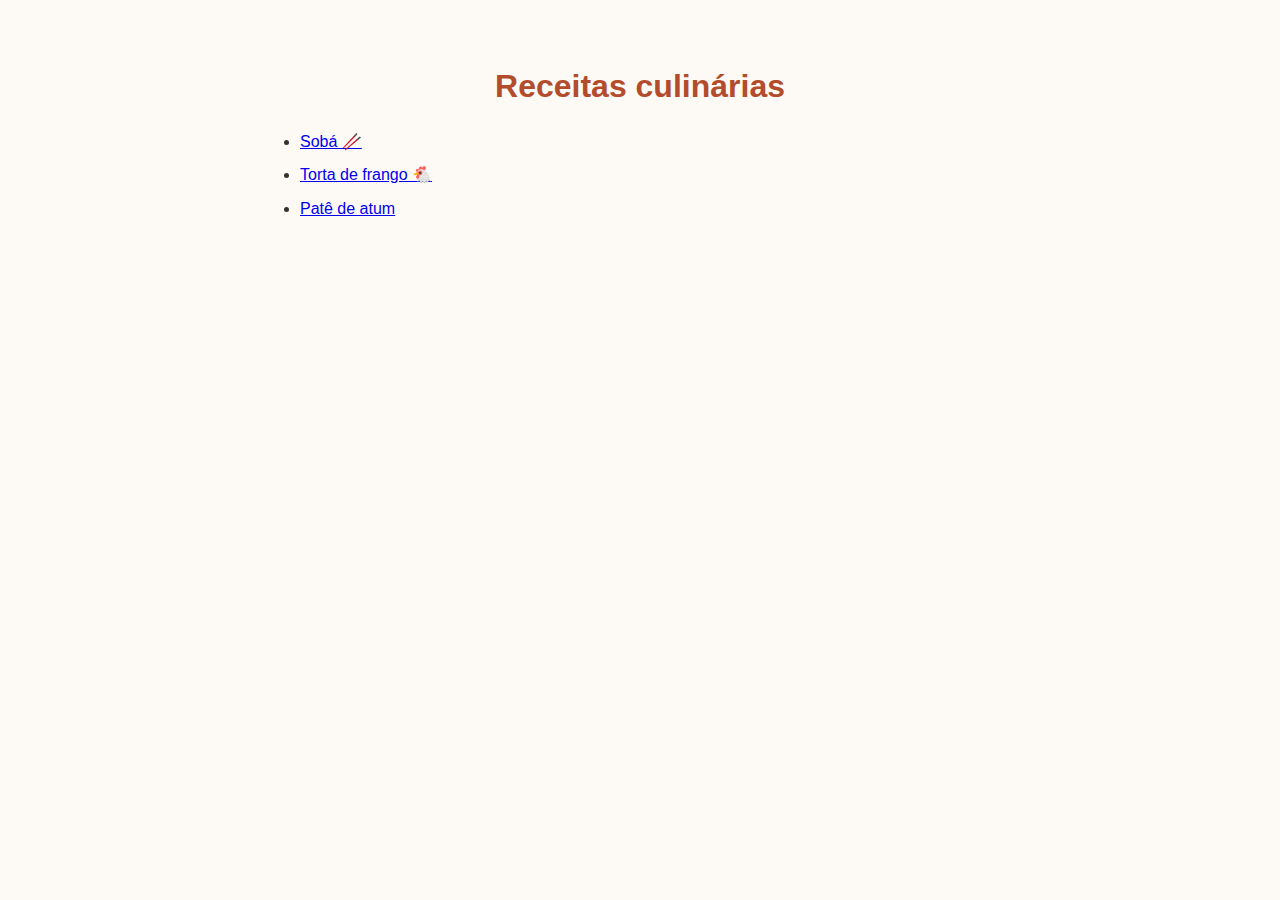
<file: index.html>
<!DOCTYPE html>
<html lang="pt-BR">
<head>
  <meta charset="UTF-8">
  <title>Receita de Sobá</title>
<link rel="stylesheet" href="style.css">

<head>
    <h1>Receitas culinárias</h1>
    <ul>
    <li><a href="soba.html">Sobá 🥢</a></li>
    <li><a href="tortaDefrango.html">Torta de frango 🐔</a></li>
    <li><a href="pate.Atum.html">Patê de atum</a></li>
    </ul>


</head>
</file>
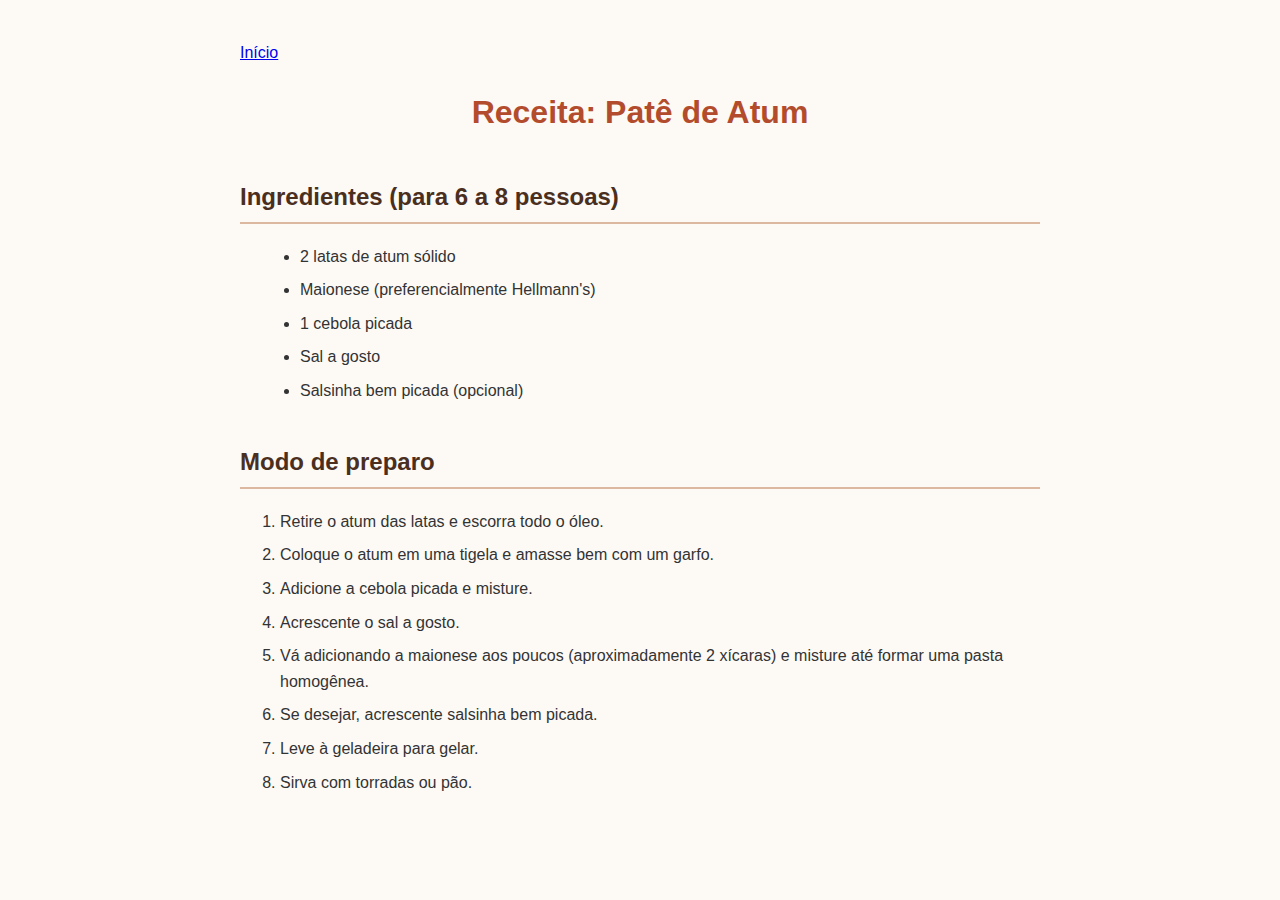
<file: pate.Atum.html>
<!DOCTYPE html>
<html lang="pt-br">
<head>
  <meta charset="UTF-8" />
  <title>Receita: Patê de Atum</title>
  <link rel="stylesheet" href="style.css" />
</head>
<body>

    <nav>
        <a href="index.html">Início</a>
    </nav>

  <main>
    <h1>Receita: Patê de Atum</h1>

    <h2>Ingredientes (para 6 a 8 pessoas)</h2>
    <ul>
      <li>2 latas de atum sólido</li>
      <li>Maionese (preferencialmente Hellmann's)</li>
      <li>1 cebola picada</li>
      <li>Sal a gosto</li>
      <li>Salsinha bem picada (opcional)</li>
    </ul>

    <h2>Modo de preparo</h2>
    <ol>
      <li>Retire o atum das latas e escorra todo o óleo.</li>
      <li>Coloque o atum em uma tigela e amasse bem com um garfo.</li>
      <li>Adicione a cebola picada e misture.</li>
      <li>Acrescente o sal a gosto.</li>
      <li>Vá adicionando a maionese aos poucos (aproximadamente 2 xícaras) e misture até formar uma pasta homogênea.</li>
      <li>Se desejar, acrescente salsinha bem picada.</li>
      <li>Leve à geladeira para gelar.</li>
      <li>Sirva com torradas ou pão.</li>
    </ol>
  </main>
    

</body>
</html>
</file>
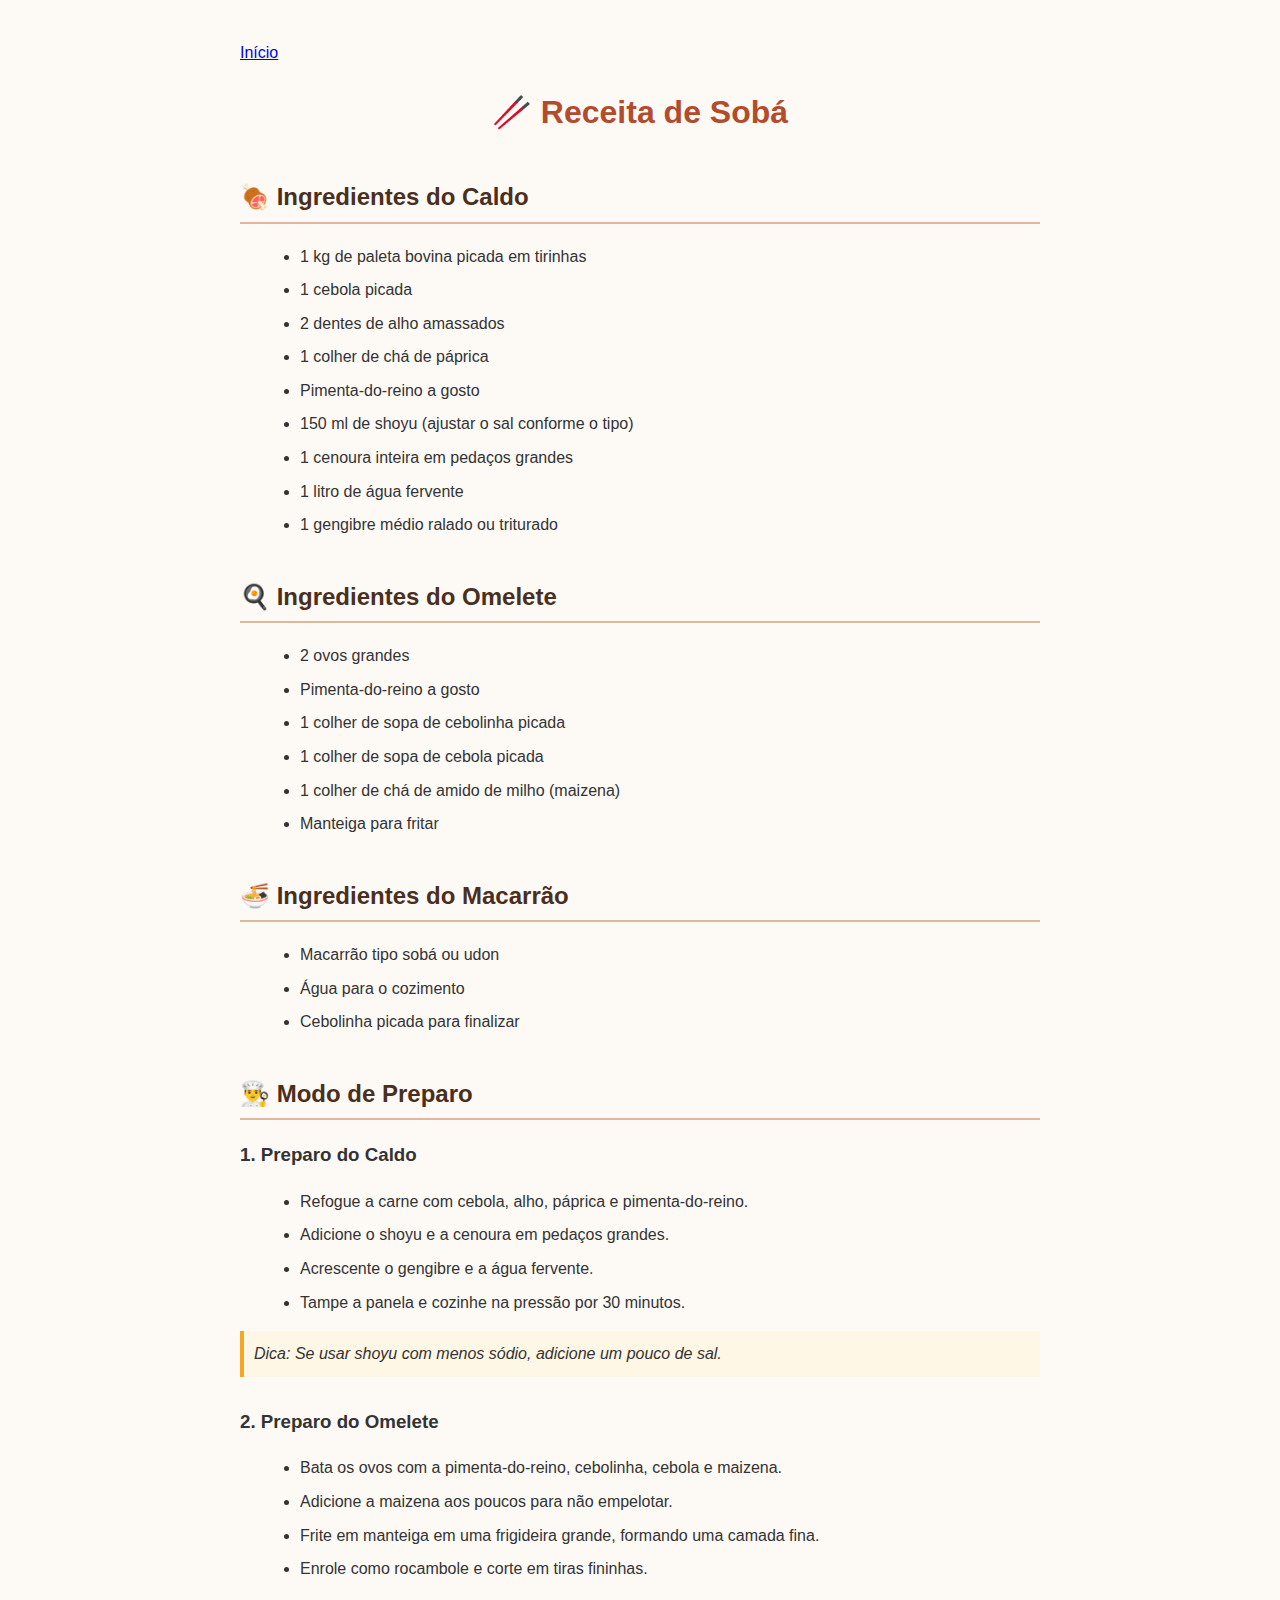
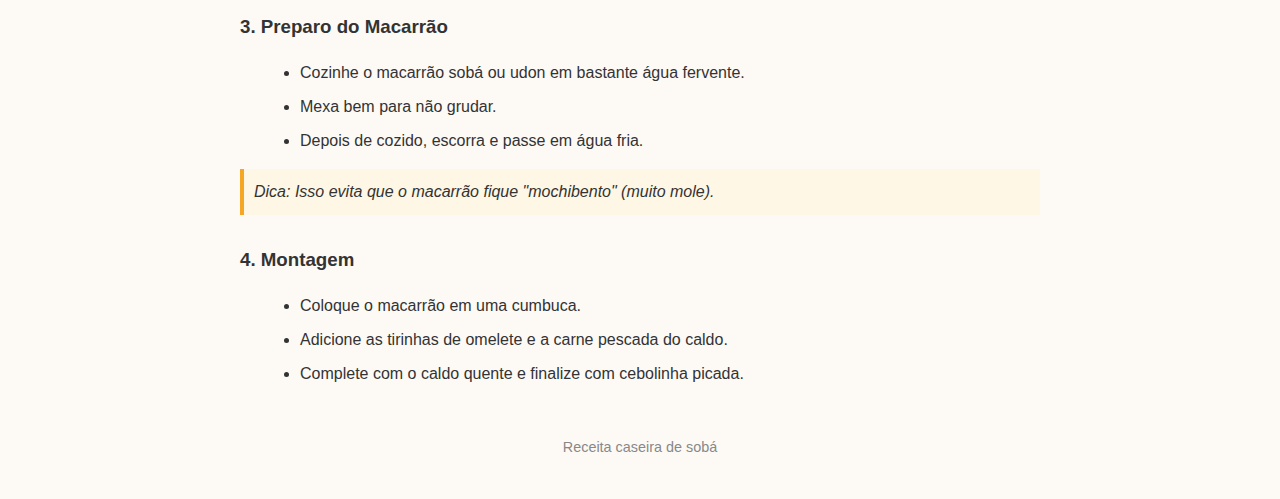
<file: soba.html>
<!DOCTYPE html>
<html lang="pt-BR">
<head>
  <meta charset="UTF-8">
  <title>Receita de Sobá</title>
<link rel="stylesheet" href="style.css">
  
</head>
<body>

  <nav>
        <a href="index.html">Início</a>
    </nav>

  <h1>🥢 Receita de Sobá</h1>

  <h2>🍖 Ingredientes do Caldo</h2>
  <ul>
    <li>1 kg de paleta bovina picada em tirinhas</li>
    <li>1 cebola picada</li>
    <li>2 dentes de alho amassados</li>
    <li>1 colher de chá de páprica</li>
    <li>Pimenta-do-reino a gosto</li>
    <li>150 ml de shoyu (ajustar o sal conforme o tipo)</li>
    <li>1 cenoura inteira em pedaços grandes</li>
    <li>1 litro de água fervente</li>
    <li>1 gengibre médio ralado ou triturado</li>
  </ul>

  <h2>🍳 Ingredientes do Omelete</h2>
  <ul>
    <li>2 ovos grandes</li>
    <li>Pimenta-do-reino a gosto</li>
    <li>1 colher de sopa de cebolinha picada</li>
    <li>1 colher de sopa de cebola picada</li>
    <li>1 colher de chá de amido de milho (maizena)</li>
    <li>Manteiga para fritar</li>
  </ul>

  <h2>🍜 Ingredientes do Macarrão</h2>
  <ul>
    <li>Macarrão tipo sobá ou udon</li>
    <li>Água para o cozimento</li>
    <li>Cebolinha picada para finalizar</li>
  </ul>

  <h2>👨‍🍳 Modo de Preparo</h2>

  <div class="etapa">
    <h3>1. Preparo do Caldo</h3>
    <ul>
      <li>Refogue a carne com cebola, alho, páprica e pimenta-do-reino.</li>
      <li>Adicione o shoyu e a cenoura em pedaços grandes.</li>
      <li>Acrescente o gengibre e a água fervente.</li>
      <li>Tampe a panela e cozinhe na pressão por 30 minutos.</li>
    </ul>
    <div class="dica">Dica: Se usar shoyu com menos sódio, adicione um pouco de sal.</div>
  </div>

  <div class="etapa">
    <h3>2. Preparo do Omelete</h3>
    <ul>
      <li>Bata os ovos com a pimenta-do-reino, cebolinha, cebola e maizena.</li>
      <li>Adicione a maizena aos poucos para não empelotar.</li>
      <li>Frite em manteiga em uma frigideira grande, formando uma camada fina.</li>
      <li>Enrole como rocambole e corte em tiras fininhas.</li>
    </ul>
  </div>

  <div class="etapa">
    <h3>3. Preparo do Macarrão</h3>
    <ul>
      <li>Cozinhe o macarrão sobá ou udon em bastante água fervente.</li>
      <li>Mexa bem para não grudar.</li>
      <li>Depois de cozido, escorra e passe em água fria.</li>
    </ul>
    <div class="dica">Dica: Isso evita que o macarrão fique "mochibento" (muito mole).</div>
  </div>

  <div class="etapa">
    <h3>4. Montagem</h3>
    <ul>
      <li>Coloque o macarrão em uma cumbuca.</li>
      <li>Adicione as tirinhas de omelete e a carne pescada do caldo.</li>
      <li>Complete com o caldo quente e finalize com cebolinha picada.</li>
    </ul>
  </div>

  <footer>
    Receita caseira de sobá 
  </footer>

</body>
</html>
</file>
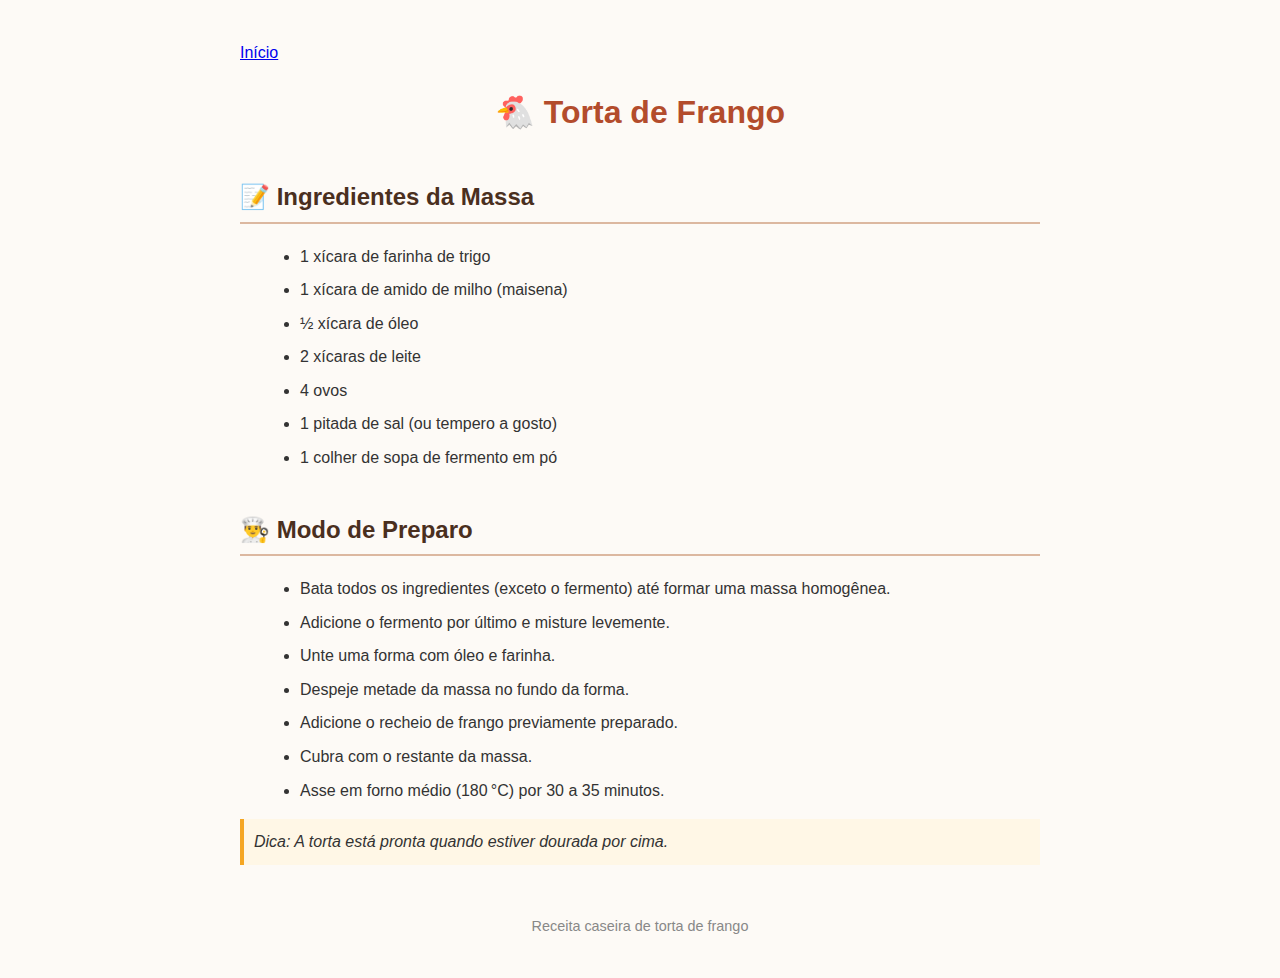
<file: tortaDefrango.html>
<!DOCTYPE html>
<html lang="pt-BR">
<head>
  <meta charset="UTF-8">
  <title>Torta de Frango</title>
  <link rel="stylesheet" href="style.css">
</head>
<body>

  <nav>
        <a href="index.html">Início</a>
    </nav>

  <h1>🐔 Torta de Frango</h1>

  <h2>📝 Ingredientes da Massa</h2>
  <ul>
    <li>1 xícara de farinha de trigo</li>
    <li>1 xícara de amido de milho (maisena)</li>
    <li>½ xícara de óleo</li>
    <li>2 xícaras de leite</li>
    <li>4 ovos</li>
    <li>1 pitada de sal (ou tempero a gosto)</li>
    <li>1 colher de sopa de fermento em pó</li>
  </ul>

  <h2>👨‍🍳 Modo de Preparo</h2>

  <div class="etapa">
    <ul>
      <li>Bata todos os ingredientes (exceto o fermento) até formar uma massa homogênea.</li>
      <li>Adicione o fermento por último e misture levemente.</li>
      <li>Unte uma forma com óleo e farinha.</li>
      <li>Despeje metade da massa no fundo da forma.</li>
      <li>Adicione o recheio de frango previamente preparado.</li>
      <li>Cubra com o restante da massa.</li>
      <li>Asse em forno médio (180 °C) por 30 a 35 minutos.</li>
    </ul>

    <div class="dica">Dica: A torta está pronta quando estiver dourada por cima.</div>
  </div>

  <footer>
    Receita caseira de torta de frango
  </footer>

</body>
</html>
</file>
<file: style.css>
body {
      font-family: Arial, sans-serif;
      background-color: #fdfaf6;
      color: #333;
      line-height: 1.6;
      padding: 40px;
      max-width: 800px;
      margin: auto;
    }

    h1 {
      text-align: center;
      color: #b34c2c;
      margin-bottom: 10px;
    }

    h2 {
      color: #4a2f1e;
      border-bottom: 2px solid #dcb8a0;
      padding-bottom: 5px;
      margin-top: 40px;
    }

    ul {
      margin-left: 20px;
    }

    li {
      margin-bottom: 8px;
    }

    .dica {
      background-color: #fff7e6;
      border-left: 4px solid #f5a623;
      padding: 10px;
      margin-top: 10px;
      font-style: italic;
    }

    .etapa {
      margin-bottom: 30px;
    }

    footer {
      text-align: center;
      margin-top: 50px;
      font-size: 0.9em;
      color: #888;
    }
</file>
